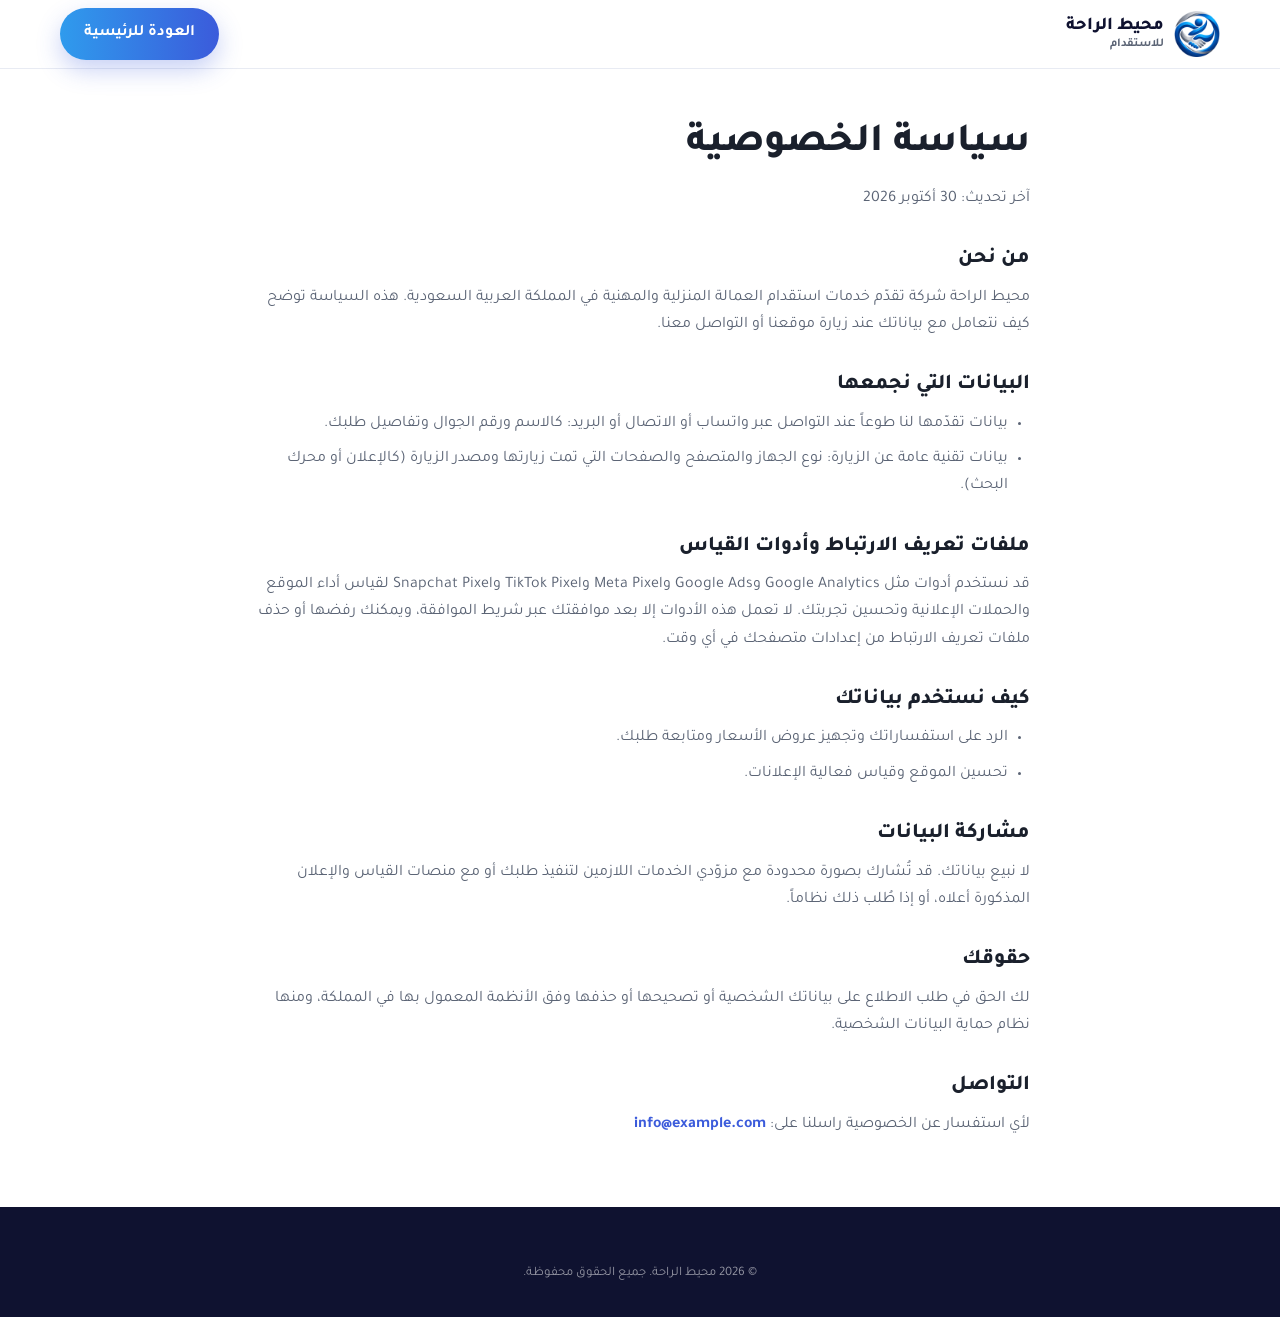
<file: privacy-policy.html>
<!DOCTYPE html>
<html lang="ar" dir="rtl">
<head>
<meta charset="UTF-8">
<meta name="viewport" content="width=device-width, initial-scale=1">
<title>سياسة الخصوصية | محيط الراحة</title>
<meta name="description" content="سياسة الخصوصية لموقع محيط الراحة: البيانات التي نجمعها وكيف نستخدمها وحقوقك.">
<link rel="canonical" href="https://YOUR-DOMAIN.com/privacy-policy.html">
<link rel="icon" href="images/favicon.ico">
<link href="https://fonts.googleapis.com/css2?family=Tajawal:wght@400;500;700;800&display=swap" rel="stylesheet">
<link rel="stylesheet" href="css/style.css?v=1">
</head>
<body>
<!-- صفحة الخصوصية: مطلوبة لسياسات الإعلانات (جوجل/ميتا/تيك توك) ولشفافية الموقع.
     هذا نص عام مبدئي: يُنصح بمراجعته مع مستشار قانوني وتحديثه حسب الأدوات التي تفعّلها فعلاً. -->
<header><div class="container nav">
  <a class="brand" href="__PAGES_BASE_PATH__/" aria-label="محيط الراحة - الرئيسية"><img class="emblem" src="images/emblem.png" alt="" width="46" height="46"><span class="brand-text"><b>محيط الراحة</b><small>للاستقدام</small></span></a>
  <a class="btn btn-primary" href="index.html">العودة للرئيسية</a>
</div></header>
<main class="doc">
  <h1>سياسة الخصوصية</h1>
  <p>آخر تحديث: 30 أكتوبر 2026</p>
  <h2>من نحن</h2>
  <p>محيط الراحة شركة تقدّم خدمات استقدام العمالة المنزلية والمهنية في المملكة العربية السعودية. هذه السياسة توضح كيف نتعامل مع بياناتك عند زيارة موقعنا أو التواصل معنا.</p>
  <h2>البيانات التي نجمعها</h2>
  <ul>
    <li>بيانات تقدّمها لنا طوعاً عند التواصل عبر واتساب أو الاتصال أو البريد: كالاسم ورقم الجوال وتفاصيل طلبك.</li>
    <li>بيانات تقنية عامة عن الزيارة: نوع الجهاز والمتصفح والصفحات التي تمت زيارتها ومصدر الزيارة (كالإعلان أو محرك البحث).</li>
  </ul>
  <h2>ملفات تعريف الارتباط وأدوات القياس</h2>
  <p>قد نستخدم أدوات مثل Google Analytics وGoogle Ads وMeta Pixel وTikTok Pixel وSnapchat Pixel لقياس أداء الموقع والحملات الإعلانية وتحسين تجربتك. لا تعمل هذه الأدوات إلا بعد موافقتك عبر شريط الموافقة، ويمكنك رفضها أو حذف ملفات تعريف الارتباط من إعدادات متصفحك في أي وقت.</p>
  <h2>كيف نستخدم بياناتك</h2>
  <ul>
    <li>الرد على استفساراتك وتجهيز عروض الأسعار ومتابعة طلبك.</li>
    <li>تحسين الموقع وقياس فعالية الإعلانات.</li>
  </ul>
  <h2>مشاركة البيانات</h2>
  <p>لا نبيع بياناتك. قد تُشارك بصورة محدودة مع مزوّدي الخدمات اللازمين لتنفيذ طلبك أو مع منصات القياس والإعلان المذكورة أعلاه، أو إذا طُلب ذلك نظاماً.</p>
  <h2>حقوقك</h2>
  <p>لك الحق في طلب الاطلاع على بياناتك الشخصية أو تصحيحها أو حذفها وفق الأنظمة المعمول بها في المملكة، ومنها نظام حماية البيانات الشخصية.</p>
  <h2>التواصل</h2>
  <p>لأي استفسار عن الخصوصية راسلنا على: <a data-mail href="#" dir="ltr"><span data-show="email"></span></a></p>
</main>
<footer style="padding-bottom:32px"><div class="container"><div class="copy" style="border:0;margin:0;padding:0">© <span id="year"></span> محيط الراحة. جميع الحقوق محفوظة.</div></div></footer>
<script src="js/script.js?v=1"></script>
</body>
</html>
</file>
<file: css/style.css>
/* =====================================================================
   1) متغيّرات الألوان والتصميم  — أسهل مكان لتغيير هوية الصفحة كلها
   - غيّر --primary و --primary-2 لتغيير الأزرق في كل الصفحة
   - --dark هو لون الفوتر والأقسام الداكنة
   ===================================================================== */
:root{
  --primary:#3b5bdb;      /* الأزرق الأساسي (أزرار، عناوين، أيقونات) */
  --primary-2:#2f9bed;    /* الأزرق الفاتح (نهاية التدرّج) */
  --dark:#0f1230;         /* لون داكن للفوتر */
  --ink:#1a202c;          /* لون النصوص الرئيسية */
  --muted:#5b6475;        /* لون النصوص الثانوية */
  --line:#e8ebf3;         /* لون الحدود */
  --soft:#f3f6ff;         /* خلفية فاتحة مزرقّة */
  --wa:#25D366;           /* لون واتساب */
  --radius:24px;          /* استدارة البطاقات */
  --grad:linear-gradient(270deg,var(--primary),var(--primary-2)); /* التدرّج الأساسي */
}
*{box-sizing:border-box;margin:0;padding:0}
html{scroll-behavior:smooth;scroll-padding-top:84px}
body{font-family:Tajawal,system-ui,sans-serif;color:var(--ink);background:#fff;line-height:1.7;-webkit-font-smoothing:antialiased}
a{color:inherit;text-decoration:none}
button{font:inherit;cursor:pointer;border:0;background:none;color:inherit}
img{max-width:100%;display:block}
.container{width:100%;max-width:1200px;margin:auto;padding:0 20px}
section{padding:72px 0}
:focus-visible{outline:3px solid var(--primary-2);outline-offset:2px}

/* عناصر مشتركة: الشارة الصغيرة + عنوان القسم */
.pill{display:inline-flex;align-items:center;gap:8px;background:var(--soft);border:1px solid #d9e2ff;color:var(--primary);
  border-radius:999px;padding:6px 16px;font-weight:700;font-size:14px;margin-bottom:16px}
.sec-head{text-align:center;max-width:680px;margin:0 auto 44px}
.sec-head h2{font-size:clamp(28px,4.5vw,44px);font-weight:800;line-height:1.3;margin-bottom:12px}
.sec-head p{color:var(--muted);font-size:18px}
.grad-text{background:var(--grad);-webkit-background-clip:text;background-clip:text;color:transparent}

/* الأزرار */
.btn{display:inline-flex;align-items:center;justify-content:center;gap:8px;padding:12px 24px;border-radius:999px;font-weight:700;transition:.25s}
.btn-primary{background:var(--grad);color:#fff;box-shadow:0 10px 24px rgba(59,91,219,.28)}
.btn-primary:hover{transform:translateY(-2px);box-shadow:0 14px 30px rgba(59,91,219,.38)}
.btn-light{background:#fff;color:var(--ink)}
.btn-ghost{background:rgba(255,255,255,.12);border:1px solid rgba(255,255,255,.28);color:#fff}
.btn svg{width:18px;height:18px}
svg{fill:none;stroke:currentColor;stroke-width:2;stroke-linecap:round;stroke-linejoin:round}

/* =====================================================================
   2) الهيدر (الشريط العلوي): شعار + قائمة + زر تواصل
   ===================================================================== */
header{position:fixed;inset:0 0 auto 0;z-index:50;background:rgba(255,255,255,.94);backdrop-filter:blur(12px);border-bottom:1px solid var(--line)}
.nav{display:flex;align-items:center;justify-content:space-between;height:68px}
.brand{display:flex;align-items:center;gap:12px}
.logo{width:44px;height:44px;border-radius:14px;background:var(--grad);display:grid;place-items:center;color:#fff;box-shadow:0 6px 16px rgba(59,91,219,.3)}
.logo svg{width:24px;height:24px}
.brand b{display:block;font-size:17px;font-weight:800;line-height:1.2}
.brand small{color:var(--muted);font-size:12px;font-weight:500}
.menu{display:none;gap:4px;background:#f6f8fc;border:1px solid var(--line);border-radius:999px;padding:5px}
.menu a{padding:8px 16px;border-radius:999px;font-weight:700;font-size:14px;color:#374151;transition:.2s}
.menu a:hover{color:var(--primary);background:#fff}
.nav-cta{display:none;align-items:center;gap:10px}
.burger{width:44px;height:44px;border-radius:50%;border:1px solid var(--line);display:grid;place-items:center}
.burger svg{width:22px;height:22px}
.mobile-menu{display:none;flex-direction:column;padding:8px 20px 16px;border-top:1px solid var(--line);background:#fff}
.mobile-menu.open{display:flex}
.mobile-menu a{padding:12px 4px;font-weight:700;border-bottom:1px solid var(--line)}
@media(min-width:1180px){.menu{display:flex}.nav-cta{display:flex}.burger,.mobile-menu{display:none!important}}

/* =====================================================================
   3) قسم الهيرو (أول شاشة): العنوان + الوصف + أزرار + مؤشرات + لوحة الصورة
   ===================================================================== */
.hero{position:relative;overflow:hidden;padding:120px 0 64px;
  background:linear-gradient(135deg,#f7f9ff,#eaf1ff 55%,#eef9ff)}
.hero::before,.hero::after{content:"";position:absolute;border-radius:50%;filter:blur(70px);pointer-events:none}
.hero::before{width:520px;height:520px;top:-140px;right:-120px;background:rgba(59,91,219,.22)}
.hero::after{width:520px;height:520px;bottom:-200px;left:-120px;background:rgba(47,155,237,.22)}
.hero-grid{position:relative;z-index:1;display:grid;gap:48px;align-items:center}
@media(min-width:1024px){.hero-grid{grid-template-columns:1.05fr .95fr}}
.hero-text{text-align:center}
@media(min-width:1024px){.hero-text{text-align:right}}
.badge{display:inline-flex;align-items:center;gap:10px;background:#fff;border:1px solid var(--line);border-radius:999px;padding:8px 18px;box-shadow:0 6px 20px rgba(15,18,48,.07);font-weight:700;font-size:14px;margin-bottom:24px}
.dot{width:9px;height:9px;border-radius:50%;background:#10b981;box-shadow:0 0 0 4px rgba(16,185,129,.2)}
.hero h1{font-size:clamp(36px,6.5vw,68px);font-weight:800;line-height:1.2;color:var(--dark);margin-bottom:20px}
.hero p.lead{font-size:18px;color:var(--muted);max-width:560px;margin:0 auto 28px}
@media(min-width:1024px){.hero p.lead{margin-inline:0}}
.hero-actions{display:flex;flex-wrap:wrap;gap:12px;justify-content:center;margin-bottom:12px}
@media(min-width:1024px){.hero-actions{justify-content:flex-start}}
.note{font-size:14px;color:var(--muted);margin-bottom:28px}
.chips{display:grid;grid-template-columns:repeat(2,1fr);gap:12px;max-width:560px;margin:auto}
@media(min-width:1024px){.chips{margin:0}}
.chip{display:flex;align-items:center;gap:12px;background:#fff;border:1px solid var(--line);border-radius:18px;padding:12px 14px;box-shadow:0 6px 18px rgba(15,18,48,.06);text-align:right}
.chip i{width:42px;height:42px;border-radius:12px;background:var(--grad);display:grid;place-items:center;color:#fff;flex:none}
.chip i svg{width:20px;height:20px}
.chip b{display:block;font-size:19px;font-weight:800;color:var(--dark);line-height:1.1}
.chip span{font-size:12px;color:var(--muted);font-weight:700}

/* لوحة الصورة: لو عندك صورة حقيقية ضعها داخل .visual-img بدل الأيقونة (انظر الشرح بالأسفل) */
.visual{position:relative}
.visual-card{position:relative;background:#fff;padding:12px;border-radius:40px;box-shadow:0 24px 60px rgba(59,91,219,.22)}
.visual-img{height:340px;border-radius:30px;background:var(--grad);display:grid;place-items:center;color:#fff;position:relative;overflow:hidden}
@media(min-width:640px){.visual-img{height:460px}}
.visual-img svg{width:44%;height:44%;opacity:.95;stroke-width:1.2}
.visual-img::after{content:"";position:absolute;inset:0;background:radial-gradient(circle at 20% 15%,rgba(255,255,255,.28),transparent 55%)}
.visual-img img{position:absolute;inset:0;width:100%;height:100%;object-fit:cover;z-index:1}
.vbar{position:absolute;z-index:2;bottom:16px;left:16px;right:16px;background:rgba(255,255,255,.96);border-radius:18px;display:grid;grid-template-columns:repeat(3,1fr);padding:10px;text-align:center;box-shadow:0 10px 28px rgba(0,0,0,.18)}
.vbar b{display:block;font-size:18px;font-weight:800;color:var(--primary)}
.vbar span{font-size:11px;font-weight:700;color:var(--muted)}
.float{position:absolute;background:#fff;border-radius:16px;padding:10px 14px;box-shadow:0 14px 34px rgba(59,91,219,.25);display:flex;align-items:center;gap:10px;font-weight:800;font-size:13px;z-index:3;animation:bob 4s ease-in-out infinite}
.float i{width:34px;height:34px;border-radius:10px;background:var(--grad);display:grid;place-items:center;color:#fff}
.float i svg{width:18px;height:18px}
.float.f1{top:-14px;right:-6px}
.float.f2{top:48%;left:-14px;display:none}
@media(min-width:768px){.float.f2{display:flex}}
@keyframes bob{50%{transform:translateY(-9px)}}

/* =====================================================================
   4) قسم الخدمات: شبكة بطاقات (أضف بطاقة بنسخ <article class="card">)
   ===================================================================== */
.grid{display:grid;gap:20px}
.g3{grid-template-columns:repeat(auto-fit,minmax(260px,1fr))}
.card{background:#fff;border:1px solid var(--line);border-radius:var(--radius);padding:28px;transition:.3s;position:relative;overflow:hidden}
.card:hover{transform:translateY(-6px);box-shadow:0 22px 48px rgba(59,91,219,.14);border-color:#cfdcff}
.ico{width:60px;height:60px;border-radius:18px;background:var(--grad);display:grid;place-items:center;color:#fff;margin-bottom:18px;box-shadow:0 10px 22px rgba(59,91,219,.28);transition:.3s}
.card:hover .ico{transform:rotate(-6deg) scale(1.06)}
.ico svg{width:28px;height:28px}
.card h3{font-size:20px;font-weight:800;margin-bottom:8px}
.card p{color:var(--muted);font-size:15px}
.card .more{display:inline-block;margin-top:14px;font-weight:700;color:var(--primary);font-size:14px}

/* =====================================================================
   5) قسم الجنسيات: بطاقات بالأعلام (الأعلام من flagcdn.com بكود الدولة)
   ===================================================================== */
.countries{background:linear-gradient(#fff,var(--soft),#fff)}
.cgrid{display:grid;grid-template-columns:repeat(2,1fr);gap:16px}
@media(min-width:640px){.cgrid{grid-template-columns:repeat(3,1fr)}}
@media(min-width:1024px){.cgrid{grid-template-columns:repeat(6,1fr)}}
.country{background:#fff;border:1px solid var(--line);border-radius:var(--radius);padding:24px 12px;text-align:center;transition:.3s;position:relative;overflow:hidden}
.country:hover{transform:translateY(-5px);box-shadow:0 18px 40px rgba(59,91,219,.14)}
.country img{width:76px;height:52px;object-fit:cover;border-radius:10px;margin:0 auto 14px;box-shadow:0 6px 16px rgba(0,0,0,.15)}
.country b{display:block;font-size:17px;margin-bottom:10px}
.tag{display:inline-block;background:var(--soft);color:var(--primary);border-radius:999px;padding:5px 14px;font-size:13px;font-weight:800}
.ribbon{position:absolute;top:10px;right:-30px;background:var(--grad);color:#fff;font-size:10px;font-weight:800;padding:3px 34px;transform:rotate(45deg)}
.fine{text-align:center;color:var(--muted);font-size:14px;margin-top:22px}

/* =====================================================================
   6) خطوات العمل (كيف نخدمك): قسم جديد يزيد الثقة والتحويل
   ===================================================================== */
.steps{counter-reset:s;display:grid;gap:16px;grid-template-columns:repeat(auto-fit,minmax(220px,1fr))}
.step{counter-increment:s;background:#fff;border:1px solid var(--line);border-radius:var(--radius);padding:26px;position:relative}
.step::before{content:counter(s);width:40px;height:40px;border-radius:50%;background:var(--grad);color:#fff;display:grid;place-items:center;font-weight:800;margin-bottom:14px}
.step h3{font-size:18px;font-weight:800;margin-bottom:6px}
.step p{color:var(--muted);font-size:15px}

/* =====================================================================
   7) شريط الأرقام (خلفية داكنة): غيّر الأرقام في HTML حسب الواقع فقط
   ===================================================================== */
.stats{background:linear-gradient(135deg,#1a202c,#24306e 60%,var(--primary));color:#fff;position:relative;overflow:hidden}
.stats::before{content:"";position:absolute;inset:0;opacity:.05;background-image:linear-gradient(#fff 1px,transparent 1px),linear-gradient(90deg,#fff 1px,transparent 1px);background-size:50px 50px}
.stats .sec-head h2{color:#fff}.stats .sec-head p{color:rgba(255,255,255,.72)}
.sgrid{position:relative;display:grid;grid-template-columns:repeat(2,1fr);gap:16px;max-width:900px;margin:auto}
@media(min-width:900px){.sgrid{grid-template-columns:repeat(4,1fr)}}
.stat{background:rgba(255,255,255,.08);border:1px solid rgba(255,255,255,.16);border-radius:20px;padding:22px 12px;text-align:center}
.stat b{display:block;font-size:30px;font-weight:800}
.stat span{font-size:14px;color:rgba(255,255,255,.75);font-weight:500}

/* =====================================================================
   8) قسم لماذا نحن (المميزات)
   ===================================================================== */
.why{display:grid;gap:40px;align-items:center}
@media(min-width:1024px){.why{grid-template-columns:.8fr 1.2fr}}
.why-text{text-align:center}
@media(min-width:1024px){.why-text{text-align:right}}
.why-text h2{font-size:clamp(28px,4.5vw,46px);font-weight:800;line-height:1.3;margin-bottom:14px}
.why-text p{color:var(--muted);font-size:18px;margin-bottom:22px}
.fgrid{display:grid;gap:16px;grid-template-columns:repeat(auto-fit,minmax(230px,1fr))}
.fgrid .card{padding:24px}
.fgrid .ico{width:52px;height:52px;border-radius:16px;margin-bottom:14px}
.fgrid .card h3{font-size:17px}

/* =====================================================================
   9) الأسئلة الشائعة: تعمل بدون JavaScript (details/summary)
   ===================================================================== */
.faq{background:linear-gradient(var(--soft),#fff)}
.faq-list{max-width:820px;margin:auto;display:grid;gap:12px}
details{background:#fff;border:1px solid var(--line);border-radius:18px;padding:0 22px;transition:.2s}
details[open]{border-color:#bcd0ff;box-shadow:0 10px 26px rgba(59,91,219,.1)}
summary{list-style:none;cursor:pointer;display:flex;justify-content:space-between;align-items:center;gap:12px;padding:18px 0;font-weight:800;font-size:17px}
summary::-webkit-details-marker{display:none}
summary svg{width:20px;height:20px;color:var(--primary);transition:.25s;flex:none}
details[open] summary svg{transform:rotate(180deg)}
details p{color:var(--muted);padding-bottom:18px}

/* =====================================================================
   10) قسم التواصل: بطاقات (واتساب/اتصال/إيميل/موقع) + بطاقة دعوة لاتخاذ إجراء
   ===================================================================== */
.contact-grid{display:grid;gap:20px;max-width:1100px;margin:auto}
@media(min-width:1024px){.contact-grid{grid-template-columns:1.4fr 1fr}}
.cards2{display:grid;gap:16px;grid-template-columns:repeat(auto-fit,minmax(220px,1fr))}
.contact-card{display:flex;gap:14px;align-items:flex-start;background:#fff;border:1px solid var(--line);border-radius:20px;padding:20px;text-align:right;transition:.3s;width:100%}
.contact-card:hover{transform:translateY(-4px);box-shadow:0 16px 36px rgba(15,18,48,.1)}
.contact-card i{width:48px;height:48px;border-radius:14px;display:grid;place-items:center;flex:none;background:var(--soft);color:var(--primary)}
.contact-card.wa i{background:#e8fbf0;color:#12a150}
.contact-card small{display:block;color:var(--muted);font-weight:700;font-size:12px}
.contact-card b{display:block;font-size:16px}
.contact-card span{font-size:14px;color:var(--muted);word-break:break-all}
.cta-box{background:linear-gradient(135deg,var(--primary),#1a2a8a 60%,var(--dark));color:#fff;border-radius:var(--radius);padding:32px;display:flex;flex-direction:column;justify-content:space-between;gap:24px}
.cta-box h3{font-size:26px;font-weight:800;line-height:1.35;margin-bottom:8px}
.cta-box p{color:rgba(255,255,255,.78)}
.cta-box .btn{width:100%;justify-content:space-between}

/* =====================================================================
   11) الفوتر: نبذة + روابط + خدمات + تواصل + حقوق
   ===================================================================== */
footer{background:var(--dark);color:#fff;padding:56px 0 100px}
@media(min-width:768px){footer{padding-bottom:32px}}
.fgrid2{display:grid;gap:32px;grid-template-columns:repeat(auto-fit,minmax(200px,1fr))}
footer h4{font-size:16px;font-weight:800;margin-bottom:14px}
footer p,footer li,footer a{color:rgba(255,255,255,.7);font-size:14px}
footer li{margin-bottom:10px;list-style:none}
footer a:hover{color:#fff}
.copy{border-top:1px solid rgba(255,255,255,.12);margin-top:36px;padding-top:20px;text-align:center;font-size:13px;color:rgba(255,255,255,.55)}

/* =====================================================================
   12) أزرار ثابتة: شريط الجوال السفلي + زر واتساب العائم للكمبيوتر
   ===================================================================== */
.mbar{position:fixed;bottom:0;left:0;right:0;z-index:50;background:#fff;border-top:1px solid var(--line);box-shadow:0 -4px 20px rgba(0,0,0,.06);
  display:grid;grid-template-columns:repeat(3,1fr);gap:6px;padding:8px 8px calc(8px + env(safe-area-inset-bottom))}
.mbar a,.mbar button{display:flex;flex-direction:column;align-items:center;gap:4px;font-size:11px;font-weight:800;padding:6px}
.mbar i{width:40px;height:40px;border-radius:12px;display:grid;place-items:center;background:var(--soft);color:var(--primary)}
.mbar .w i{background:#e8fbf0;color:#12a150}
@media(min-width:768px){.mbar{display:none}}
.fab{display:none;position:fixed;bottom:24px;left:24px;z-index:50;width:58px;height:58px;border-radius:50%;background:var(--wa);color:#fff;place-items:center;box-shadow:0 10px 26px rgba(37,211,102,.4);transition:.2s}
.fab:hover{transform:scale(1.08)}
.fab svg{width:28px;height:28px}
@media(min-width:768px){.fab{display:grid}}
@media(prefers-reduced-motion:reduce){*{animation:none!important;transition:none!important}}


/* =====================================================================
   13) إضافات مطابقة الموقع المرجعي (بالأزرق)
   ===================================================================== */
/* نقاط خلفية الهيرو */
.hero .dots{position:absolute;inset:0;opacity:.06;pointer-events:none;background-image:radial-gradient(circle at 1px 1px,var(--primary) 1.5px,transparent 0);background-size:36px 36px}
/* كروت الإجراء في الهيرو */
.acards{display:grid;grid-template-columns:repeat(2,1fr);gap:10px;max-width:560px;margin:0 auto 12px}
@media(min-width:1024px){.acards{margin-inline:0}}
.acard{display:flex;align-items:center;gap:10px;background:#fff;border:1px solid var(--line);border-radius:18px;padding:10px 12px;box-shadow:0 4px 14px rgba(15,18,48,.05);text-align:right;transition:.25s;min-width:0}
.acard:hover{transform:translateY(-2px);box-shadow:0 10px 24px rgba(59,91,219,.15)}
.acard i{width:42px;height:42px;border-radius:14px;background:var(--soft);color:var(--primary);display:grid;place-items:center;flex:none;border:1px solid #d9e2ff}
.acard i.alt{background:#e3f8fb;color:#0891b2;border-color:#bfeef5}
.acard i svg{width:20px;height:20px}
.acard span{flex:1;min-width:0}
.acard small{display:block;font-size:10px;font-weight:800;color:var(--primary)}
.acard b{display:block;font-size:13px;font-weight:800;line-height:1.3}
.acard .arr{width:16px;height:16px;color:#9aa3b5;flex:none}
@media(min-width:640px){.acard b{font-size:15px}}
/* مربعات الزينة حول الصورة */
.tile{position:absolute;display:none;place-items:center;color:#fff;border-radius:16px;z-index:1}
.tile svg{width:26px;height:26px}
.tile.t1{width:56px;height:56px;top:40px;left:-16px;transform:rotate(12deg);background:linear-gradient(135deg,#38bdf8,#2563eb);box-shadow:0 12px 26px rgba(37,99,235,.3)}
.tile.t2{width:48px;height:48px;bottom:120px;right:-8px;transform:rotate(-12deg);background:linear-gradient(135deg,#6366f1,#3b5bdb);box-shadow:0 12px 26px rgba(59,91,219,.3)}
@media(min-width:1024px){.tile{display:grid}}
/* زر الاتصال الدائري + حالة القائمة النشطة */
.icon-btn{width:44px;height:44px;border-radius:50%;background:#f6f8fc;border:1px solid var(--line);display:grid;place-items:center;color:var(--primary);transition:.25s}
.icon-btn:hover{transform:scale(1.07);background:#fff}
.icon-btn svg{width:18px;height:18px}
.nav{gap:12px}
.menu a.on{background:var(--grad);color:#fff;box-shadow:0 4px 12px rgba(59,91,219,.3)}
/* الأقسام الملوّنة (إيجار/سائقين/نقل/معروفة): كل قسم له درجة أزرق مختلفة */
.sx{background:linear-gradient(#fff,var(--ts),#fff)}
.sx .pill{background:var(--ts);color:var(--t);border-color:transparent}
.sx .grad-text{background:linear-gradient(270deg,var(--t),var(--t2));-webkit-background-clip:text;background-clip:text}
.sx .tag{background:var(--ts);color:var(--t)}
.sx .country:hover{box-shadow:0 18px 40px rgba(15,18,48,.12)}
.cgrid.c1{grid-template-columns:1fr;max-width:240px;margin:auto}
.cgrid.c2{grid-template-columns:repeat(2,1fr);max-width:640px;margin:auto}
.cgrid.c4{grid-template-columns:repeat(2,1fr);max-width:960px;margin:auto}
.cgrid.c6{grid-template-columns:repeat(2,1fr)}
@media(min-width:640px){.cgrid.c6{grid-template-columns:repeat(3,1fr)}}
@media(min-width:1024px){.cgrid.c4{grid-template-columns:repeat(4,1fr)}.cgrid.c6{grid-template-columns:repeat(6,1fr)}}
/* تنويع درجات الأيقونات داخل البطاقات */
.card:nth-child(3n+2) .ico{background:linear-gradient(135deg,#0ea5e9,#2563eb)}
.card:nth-child(3n) .ico{background:linear-gradient(135deg,#6366f1,#3b5bdb)}
/* سوشيال الفوتر */
.socials{display:flex;gap:8px;margin-top:16px;flex-wrap:wrap}
.socials a{width:40px;height:40px;border-radius:12px;background:rgba(255,255,255,.06);border:1px solid rgba(255,255,255,.12);display:grid;place-items:center;color:rgba(255,255,255,.85);transition:.25s}
.socials a:hover{background:var(--primary);transform:translateY(-2px);color:#fff}
.socials svg{width:18px;height:18px}
/* الشريط السفلي بأربع أيقونات */
.mbar.m4{grid-template-columns:repeat(4,1fr)}

/* الشارة العلوية في الهيرو + البطاقة العائمة الكبيرة (مطابقة لصور المرجع) */
.badge{gap:8px;padding:10px 20px;border-radius:999px;box-shadow:0 10px 28px rgba(59,91,219,.14);font-size:14px}
.badge .bi{width:17px;height:17px;color:var(--primary)}
.badge b{font-weight:800}
.badge .stars{color:#f5b301;letter-spacing:2px;padding-inline-start:10px;border-inline-start:1px solid var(--line)}
.float.big{padding:14px 20px;border-radius:20px;gap:14px;box-shadow:0 18px 40px rgba(59,91,219,.22);border:1px solid #e4ebff}
.float.big i{width:50px;height:50px;border-radius:16px;box-shadow:0 8px 18px rgba(59,91,219,.35)}
.float.big i svg{width:24px;height:24px}
.float.big small{display:block;font-size:12px;color:var(--muted);font-weight:700;line-height:1.3}
.float.big b{display:block;font-size:16px;font-weight:800;color:var(--dark);line-height:1.3}

/* =====================================================================
   14) الشعار + إصلاح ازدحام الهيدر
   ===================================================================== */
.logo-img{height:44px;width:auto;display:block}
@media(max-width:480px){.logo-img{height:38px}}
.logo-plate{display:inline-block;background:#fff;border-radius:16px;padding:10px 16px;margin-bottom:14px}
.logo-plate .logo-img{height:46px}
.menu a,.nav-cta .btn{white-space:nowrap}
.menu a{padding:8px 13px}
.nav{gap:16px}

/* =====================================================================
   15) صورة الهيرو: تأخذ مساحة أكبر في قسم الرئيسية
   - الارتفاع: غيّر height في .visual-img لتكبير/تصغير الصورة
   - الجزء الظاهر: object-position (72% = نحو اليمين حيث العاملة الرئيسية)
   ===================================================================== */
.visual-img{height:380px;background:#dfe8ff}
.visual-img img{object-position:72% center}
.visual-img::before{content:"";position:absolute;inset:0;z-index:2;background:linear-gradient(to top,rgba(15,18,48,.5),transparent 42%)}
.vbar{z-index:3}
@media(min-width:640px){.visual-img{height:500px}}
@media(min-width:1024px){.visual-img{height:600px}.hero-grid{grid-template-columns:.95fr 1.05fr;gap:40px}.hero{padding-bottom:72px}}

/* =====================================================================
   16) قسم عن الشركة + بانر الموافقة + صفحات (الخصوصية/404)
   ===================================================================== */
.about{max-width:820px;text-align:center}
.about h2{font-size:clamp(26px,4vw,38px);font-weight:800;margin-bottom:14px}
.about p{color:var(--muted);font-size:17px;margin-bottom:12px}
.consent{position:fixed;z-index:60;left:12px;right:12px;bottom:86px;max-width:560px;margin:auto;background:#fff;border:1px solid var(--line);border-radius:20px;padding:16px 18px;box-shadow:0 18px 44px rgba(15,18,48,.2);display:flex;gap:14px;align-items:center;flex-wrap:wrap;justify-content:space-between}
.consent[hidden]{display:none}
.consent p{font-size:14px;color:var(--muted);flex:1 1 240px}
.consent a{color:var(--primary);font-weight:700}
.consent .btn{padding:9px 20px;font-size:14px}
.consent div{display:flex;gap:8px}
@media(min-width:768px){.consent{bottom:20px;right:auto;left:20px;margin:0}}
.doc{max-width:820px;margin:auto;padding:110px 20px 60px}
.doc h1{font-size:clamp(28px,5vw,40px);font-weight:800;margin-bottom:8px}
.doc h2{font-size:21px;font-weight:800;margin:28px 0 8px}
.doc p,.doc li{color:var(--muted);margin-bottom:8px}
.doc ul{padding-inline-start:22px}
.doc a{color:var(--primary);font-weight:700}
.center-page{min-height:100vh;display:grid;place-items:center;text-align:center;padding:24px}
.center-page h1{font-size:72px;font-weight:800}

/* =====================================================================
   17) الشعار الجديد: الرمز + اسم نصي في الهيدر، والشعار الكامل في الفوتر
   ===================================================================== */
.brand{gap:10px}
.emblem{width:46px;height:46px;flex:none}
.brand-text b{display:block;font-size:18px;font-weight:800;line-height:1.15;color:var(--dark)}
.brand-text small{display:block;font-size:12px;color:var(--muted);font-weight:700;line-height:1.3}
.logo-plate .logo-stack{height:120px;width:auto}

/* =====================================================================
   18) ألوان الأيقونات + شريط "عرض خاص" برتقالي + شرائح عائمة فوق الصورة
   - لتغيير لون أي أيقونة: عدّل --c1 و --c2 (تدرّج) و --sh (لون الظل) في style="" على البطاقة في index.html
   ===================================================================== */
.card[style] .ico{background:linear-gradient(135deg,var(--c1),var(--c2));box-shadow:0 10px 22px var(--sh)}
.card[style]:hover{border-color:var(--c2);box-shadow:0 22px 48px var(--sh)}
/* شريط العرض الخاص / الأكثر طلباً */
.ribbon{background:linear-gradient(90deg,#f97316,#f59e0b);color:#fff;box-shadow:0 4px 10px rgba(249,115,22,.4);letter-spacing:.2px}
/* شرائح عائمة فوق صورة الهيرو (حركة دخول + طفو) */
.vbar{display:flex;flex-wrap:wrap;gap:10px;justify-content:center;grid-template-columns:none;background:none;box-shadow:none;border-radius:0;padding:0;text-align:right}
.vchip{display:flex;align-items:center;gap:9px;background:rgba(255,255,255,.93);backdrop-filter:blur(8px);-webkit-backdrop-filter:blur(8px);border:1px solid rgba(255,255,255,.75);border-radius:16px;padding:8px 14px 8px 12px;box-shadow:0 12px 28px rgba(15,18,48,.28);
  animation:vin .8s ease both,bob 4.5s ease-in-out infinite;animation-delay:var(--d),calc(var(--d) + .8s)}
.vchip i{width:36px;height:36px;border-radius:11px;background:linear-gradient(135deg,var(--c1),var(--c2));color:#fff;display:grid;place-items:center;box-shadow:0 6px 14px var(--sh);flex:none}
.vchip i svg{width:18px;height:18px}
.vchip b{display:block;font-size:16px;font-weight:800;color:var(--dark);line-height:1.15}
.vchip span{display:block;font-size:11px;font-weight:700;color:var(--muted)}
@keyframes vin{from{opacity:0;transform:translateY(22px) scale(.94)}to{opacity:1;transform:none}}
@media(max-width:480px){.vchip{padding:7px 10px}.vchip i{display:none}.vchip b{font-size:14px}}

/* =====================================================================
   19) قسم الموقع ومواعيد العمل
   ===================================================================== */
.loc-grid{display:grid;gap:20px;max-width:900px;margin:auto;grid-template-columns:repeat(auto-fit,minmax(290px,1fr));align-items:stretch}
.hours{text-align:center}
.hours .ico{margin-inline:auto}
.hrs{width:100%;border-collapse:collapse;margin-top:12px;font-size:15px}
.hrs th,.hrs td{padding:9px 10px;border-bottom:1px solid var(--line);line-height:1.5}
.hrs tr:last-child th,.hrs tr:last-child td{border-bottom:0}
.hrs th{text-align:right;font-weight:800;color:var(--ink);white-space:nowrap}
.hrs td{text-align:left;color:var(--muted);font-weight:500}
.hrs tr.today{background:#e3f8fb}
.hrs tr.today th,.hrs tr.today td{color:#0e7490;font-weight:800}
.hrs .closed{color:#e11d48;font-weight:800}
.hrs-note{font-size:12px;color:var(--muted);margin-top:8px}
.open-badge{display:inline-flex;align-items:center;gap:6px;font-size:13px;font-weight:800;padding:4px 14px;border-radius:999px;margin-bottom:4px}
.open-badge[hidden]{display:none}
.open-badge::before{content:"";width:8px;height:8px;border-radius:50%;background:currentColor}
.open-badge.on{background:#e8fbf0;color:#12a150}
.open-badge.off{background:#fff1f2;color:#e11d48}
.sr-only{position:absolute;width:1px;height:1px;overflow:hidden;clip:rect(0,0,0,0);white-space:nowrap}

/* =====================================================================
   20) الهيرو الموجَّه للتحويل: نموذج الطلب السريع + نقاط الثقة
   ===================================================================== */
.reqbox{background:#fff;border:1px solid var(--line);border-radius:24px;padding:20px;box-shadow:0 18px 44px rgba(59,91,219,.16);max-width:560px;margin:0 auto 14px;text-align:right}
@media(min-width:1024px){.reqbox{margin-inline:0}}
.req-title{font-size:21px;font-weight:800;color:var(--dark);margin-bottom:12px}
.req-services{border:0;margin:0 0 12px;padding:0;display:grid;grid-template-columns:repeat(2,1fr);gap:8px}
@media(min-width:420px){.req-services{grid-template-columns:repeat(3,1fr)}}
.req-services legend,.req-nat>span{grid-column:1/-1;font-size:14px;font-weight:800;color:var(--ink);margin-bottom:6px;padding:0;display:block}
.svc{position:relative;display:block;cursor:pointer}
.svc input{position:absolute;opacity:0;inset:0;width:100%;height:100%;cursor:pointer}
.svc>span{position:relative;display:flex;flex-direction:column;align-items:center;gap:6px;padding:11px 6px;border:2px solid var(--line);border-radius:16px;font-weight:700;font-size:13px;line-height:1.35;text-align:center;background:#fff;transition:.2s;height:100%}
.svc i{width:36px;height:36px;border-radius:11px;background:linear-gradient(135deg,var(--c1),var(--c2));color:#fff;display:grid;place-items:center;box-shadow:0 6px 14px var(--sh)}
.svc i svg{width:18px;height:18px}
.svc:hover>span{border-color:var(--c2)}
.svc input:checked+span{border-color:var(--c1);box-shadow:0 8px 20px var(--sh)}
.svc input:checked+span::after{content:"\2713";position:absolute;top:6px;left:6px;width:18px;height:18px;border-radius:50%;background:var(--c1);color:#fff;font-size:11px;display:grid;place-items:center}
.svc input:focus-visible+span{outline:3px solid var(--primary-2);outline-offset:2px}
.req-nat{display:block;margin-bottom:14px}
.req-nat select{width:100%;padding:12px 14px;border:2px solid var(--line);border-radius:14px;background:#fff;font-size:15px;font-weight:700;color:var(--ink);appearance:auto}
.req-nat select:focus-visible{outline:3px solid var(--primary-2);outline-offset:2px}
.btn-lg{width:100%;padding:16px 24px;font-size:17px}
.cta-pulse{animation:cpulse 2.4s ease-out infinite}
@keyframes cpulse{0%{box-shadow:0 10px 24px rgba(59,91,219,.28),0 0 0 0 rgba(59,91,219,.45)}70%{box-shadow:0 10px 24px rgba(59,91,219,.28),0 0 0 14px rgba(59,91,219,0)}100%{box-shadow:0 10px 24px rgba(59,91,219,.28),0 0 0 0 rgba(59,91,219,0)}}
.req-sub{display:flex;flex-wrap:wrap;justify-content:center;align-items:center;gap:8px;margin-top:12px;font-size:14px;color:var(--muted)}
.req-sub a{color:var(--primary);font-weight:800}
.req-sub .sep{opacity:.5}
.req-sub .open-badge{margin:0;padding:3px 12px;font-size:12px}
.trust{list-style:none;display:flex;flex-wrap:wrap;gap:8px 18px;justify-content:center;max-width:560px;margin:0 auto}
@media(min-width:1024px){.trust{justify-content:flex-start;margin-inline:0}}
.trust li{display:flex;align-items:center;gap:6px;font-size:13px;font-weight:700;color:var(--muted)}
.trust svg{width:16px;height:16px;color:#12a150;flex:none}

/* =====================================================================
   21) صورة الهيرو بنفس ارتفاع عمود الكلام (من أول الهيرو لآخره) على الشاشات الكبيرة
   - لو عايزها أطول/أقصر: غيّر min-height  |  لتغيير الجزء الظاهر من الصورة: object-position
   ===================================================================== */
@media(min-width:1024px){
  .hero-grid{align-items:stretch}
  .visual{display:flex;flex-direction:column}
  .visual-card{flex:1;display:flex}
  .visual-img{height:auto;min-height:560px;flex:1}
  .visual-img img{object-position:78% center}
}

/* =====================================================================
   22) هيرو مضغوط: يظهر كله من أول فتح الصفحة بدون سكرول (على الكمبيوتر)
   - لتصغير/تكبير الارتفاع: عدّل padding في .hero وحجم الخط في .hero h1
   - على الشاشات القصيرة جداً (أقل من 760px ارتفاع) تُخفى نقاط الثقة تلقائياً
   ===================================================================== */
.hero{padding:92px 0 36px}
.hero-grid{gap:28px 40px}
.badge{padding:8px 16px;font-size:13px;margin-bottom:14px}
.hero h1{font-size:clamp(30px,3.4vw,46px);line-height:1.25;margin-bottom:10px;padding-top:0}
.hero p.lead{font-size:16px;line-height:1.7;margin-bottom:16px}
.reqbox{padding:14px 16px;margin-bottom:10px;border-radius:22px}
.req-title{font-size:18px;margin-bottom:8px}
.req-services{margin-bottom:10px;gap:6px}
.req-services legend,.req-nat>span{font-size:13px;margin-bottom:4px}
.req-nat{margin-bottom:10px}
.btn-lg{padding:13px 20px;font-size:16px}
.req-sub{margin-top:8px;font-size:13px}
.trust li{font-size:12.5px}
@media(min-width:420px){
  .svc>span{flex-direction:row;justify-content:flex-start;gap:8px;padding:7px 9px;font-size:12.5px;text-align:right;border-radius:14px}
  .svc i{width:30px;height:30px;border-radius:9px}
  .svc i svg{width:16px;height:16px}
  .svc input:checked+span::after{top:50%;transform:translateY(-50%);left:8px;width:16px;height:16px;font-size:10px}
}
@media(min-width:480px){
  .reqbox{display:grid;grid-template-columns:1fr 1fr;gap:6px 12px;align-items:end}
  .reqbox>*{grid-column:1/-1}
  .reqbox .req-nat{grid-column:1;margin-bottom:0}
  .reqbox #req-send{grid-column:2}
}
@media(min-width:1024px){
  .hero{padding:88px 0 26px}
  .visual-img{min-height:500px}
}
@media(min-width:1024px) and (max-height:760px){
  .trust{display:none}
  .hero h1{font-size:clamp(28px,3vw,38px)}
}

/* =====================================================================
   23) الهيرو بارتفاع الشاشة بالظبط (مش أصغر منها أبداً)
   - min-height:100svh = ارتفاع نافذة المتصفح الفعلي (يراعي شريط عنوان الموبايل)
   - لو عايز الهيرو أقصر قليلاً (مثلاً يظهر جزء من القسم اللي بعده) غيّر 100svh إلى 92svh
   - الرقم 114px = المسافة فوق وتحت الهيرو (88 + 26) لو غيّرت padding غيّره معه
   ===================================================================== */
.hero{min-height:100vh;min-height:100svh;display:flex;align-items:center}
@media(min-width:1024px){
  .hero-grid{width:100%;min-height:calc(100vh - 114px);min-height:calc(100svh - 114px)}
  .hero-text{align-self:center}
  .visual-img{min-height:440px}
}
</file>
